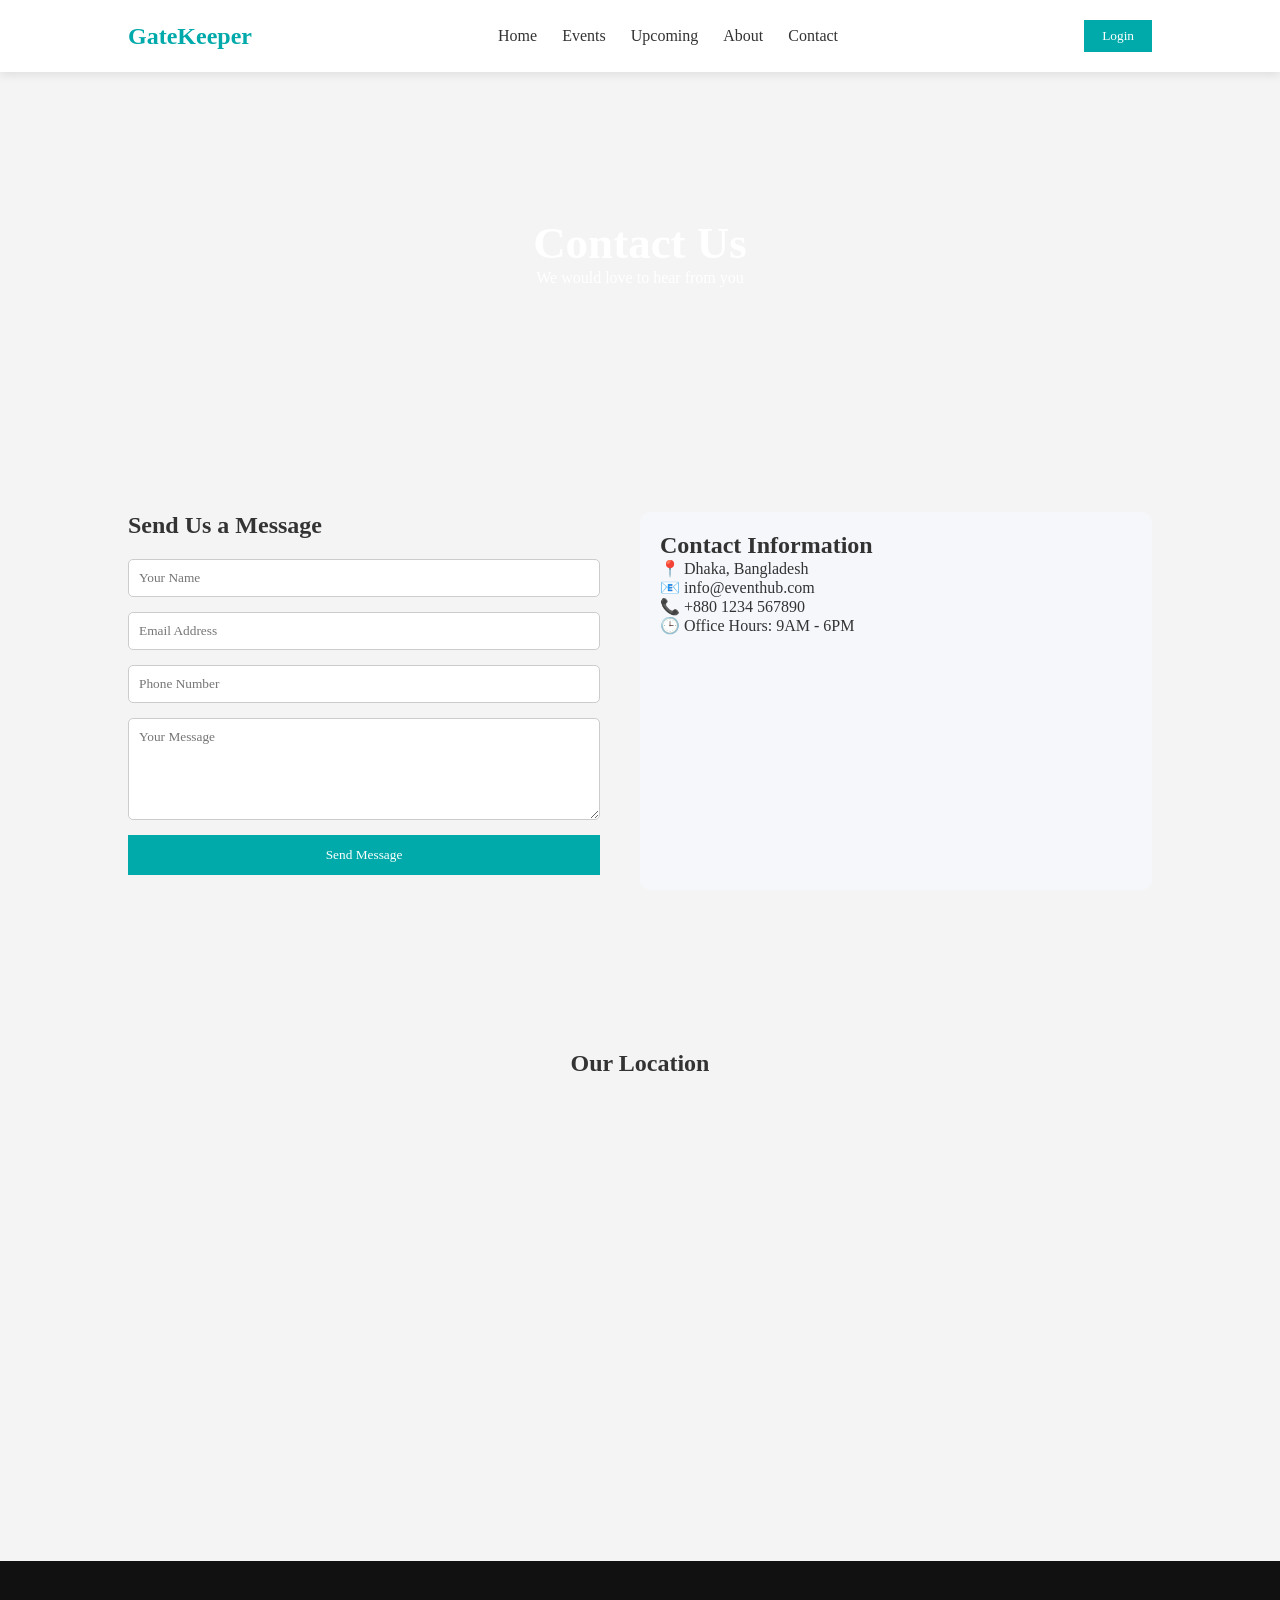
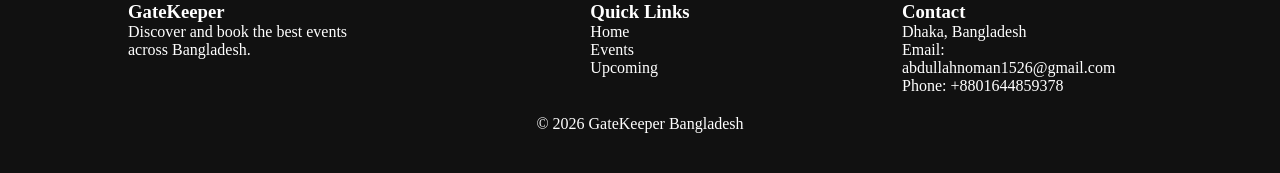
<file: contact.html>
<!DOCTYPE html>
<html lang="en">

<head>

<meta charset="UTF-8">
<meta name="viewport" content="width=device-width, initial-scale=1.0">

<title>Contact | EventHub Bangladesh</title>

<link rel="stylesheet" href="style.css">

</head>

<body>

<!-- NAVBAR -->

<header>

<nav class="navbar">

<h2 class="logo">GateKeeper</h2>

<ul class="menu">

<li><a href="index.html">Home</a></li>
<li><a href="events.html">Events</a></li>
<li><a href="upcoming.html">Upcoming</a></li>
<li><a href="about.html">About</a></li>
<li><a href="contact.html">Contact</a></li>

</ul>

<button class="nav-btn" onclick="window.location.href='login.html'">Login</button>

</nav>

</header>


<!-- HERO -->

<section class="contact-hero">

<h1>Contact Us</h1>

<p>We would love to hear from you</p>

</section>


<!-- CONTACT SECTION -->

<section class="contact-section">

<div class="contact-container">

<!-- CONTACT FORM -->

<div class="contact-form">

<h2>Send Us a Message</h2>

<form id="contactForm">

<input type="text" placeholder="Your Name" required>

<input type="email" placeholder="Email Address" required>

<input type="tel" placeholder="Phone Number">

<textarea placeholder="Your Message" rows="5" required></textarea>

<button type="submit" class="submit-btn">Send Message</button>

<p id="contactSuccess"></p>

</form>

</div>


<!-- CONTACT INFO -->

<div class="contact-info">

<h2>Contact Information</h2>

<p>📍 Dhaka, Bangladesh</p>

<p>📧 info@eventhub.com</p>

<p>📞 +880 1234 567890</p>

<p>🕒 Office Hours: 9AM - 6PM</p>

</div>

</div>

</section>


<!-- MAP -->

<section class="map-section">

<h2>Our Location</h2>

<div class="map-container">

<iframe
src="https://maps.google.com/maps?q=dhaka&t=&z=13&ie=UTF8&iwloc=&output=embed"
frameborder="0">
</iframe>

</div>

</section>


<!-- FOOTER -->

<footer>

<div class="footer-container">

<div class="footer-col">

<h3>GateKeeper</h3>

<p>Discover and book the best events across Bangladesh.</p>

</div>

<div class="footer-col">

<h3>Quick Links</h3>

<p>Home</p>
<p>Events</p>
<p>Upcoming</p>

</div>

<div class="footer-col">

<h3>Contact</h3>

<p>Dhaka, Bangladesh</p>
<p>Email: abdullahnoman1526@gmail.com</p>
<p>Phone: +8801644859378</p>

</div>

</div>

<p class="copyright">© 2026 GateKeeper Bangladesh</p>

</footer>


<script src="script.js"></script>

</body>

</html>
</file>
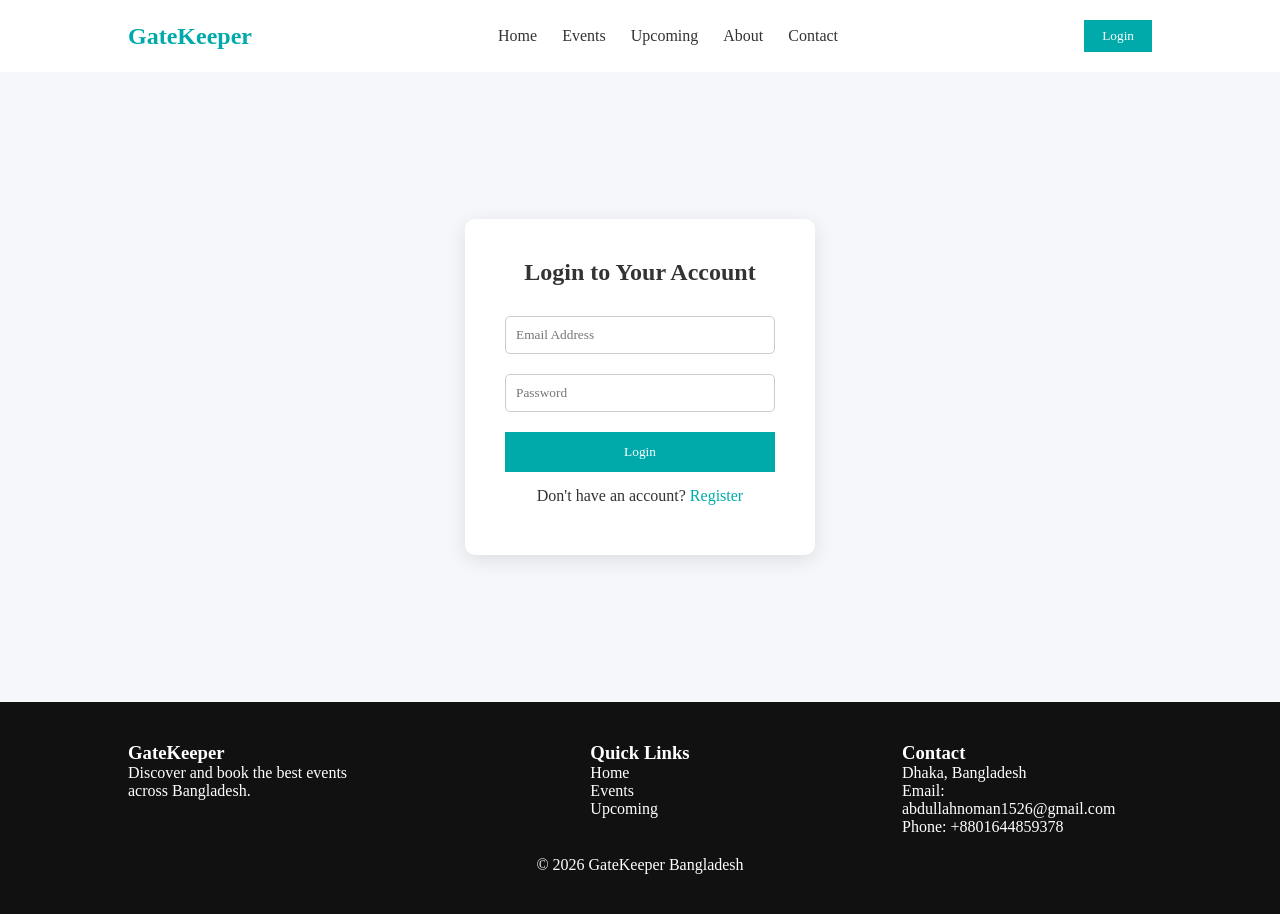
<file: login.html>
<!DOCTYPE html>
<html lang="en">

<head>

<meta charset="UTF-8">
<meta name="viewport" content="width=device-width, initial-scale=1.0">

<title>Login | EventHub</title>

<link rel="stylesheet" href="style.css">

</head>

<body>

<!-- NAVBAR -->

<header>

<nav class="navbar">

<h2 class="logo">GateKeeper</h2>

<ul class="menu">

<li><a href="index.html">Home</a></li>
<li><a href="events.html">Events</a></li>
<li><a href="upcoming.html">Upcoming</a></li>
<li><a href="about.html">About</a></li>
<li><a href="contact.html">Contact</a></li>

</ul>

<button class="nav-btn">Login</button>

</nav>

</header>


<!-- LOGIN SECTION -->

<section class="login-section">

<div class="login-card">

<h2>Login to Your Account</h2>

<form id="loginForm">

<input type="email" placeholder="Email Address" required>

<input type="password" placeholder="Password" required>

<button type="submit" class="login-btn">Login</button>

<p class="register-text">
Don't have an account?
<a href="register.html">Register</a>
</p>

<p id="loginSuccess"></p>

</form>

</div>

</section>


<!-- FOOTER -->

<footer>

<div class="footer-container">

<div class="footer-col">

<h3>GateKeeper</h3>

<p>Discover and book the best events across Bangladesh.</p>

</div>

<div class="footer-col">

<h3>Quick Links</h3>

<p>Home</p>
<p>Events</p>
<p>Upcoming</p>

</div>

<div class="footer-col">

<h3>Contact</h3>

<p>Dhaka, Bangladesh</p>
<p>Email: abdullahnoman1526@gmail.com</p>
<p>Phone: +8801644859378</p>

</div>

</div>

<p class="copyright">© 2026 GateKeeper Bangladesh</p>

</footer>


<script src="script.js"></script>

</body>

</html>
</file>
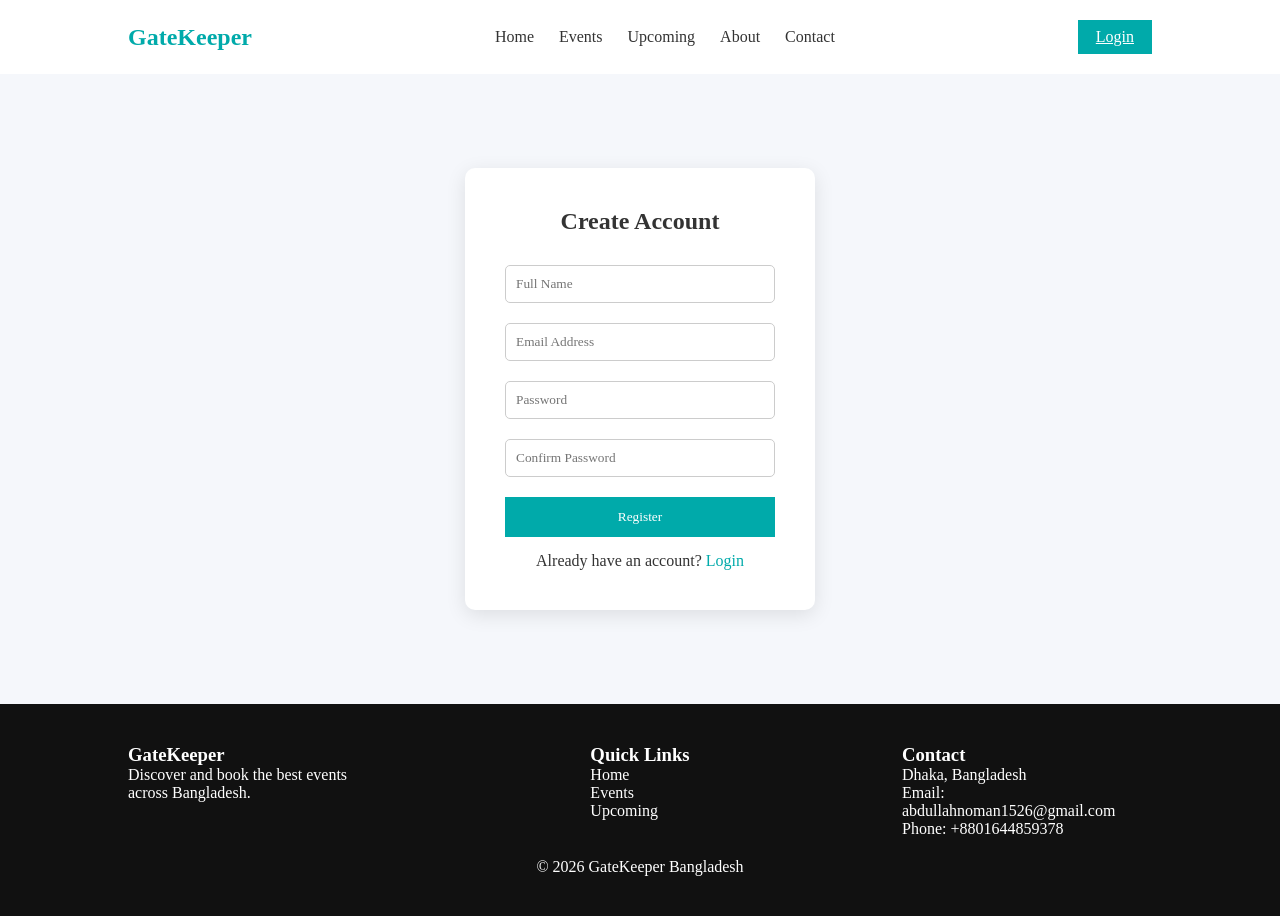
<file: register.html>
<!DOCTYPE html>
<html lang="en">

<head>

<meta charset="UTF-8">
<meta name="viewport" content="width=device-width, initial-scale=1.0">

<title>Register | EventHub</title>

<link rel="stylesheet" href="style.css">

</head>

<body>

<!-- NAVBAR -->

<header>

<nav class="navbar">

<h2 class="logo">GateKeeper</h2>

<ul class="menu">

<li><a href="index.html">Home</a></li>
<li><a href="events.html">Events</a></li>
<li><a href="upcoming.html">Upcoming</a></li>
<li><a href="about.html">About</a></li>
<li><a href="contact.html">Contact</a></li>

</ul>

<a href="login.html" class="nav-btn">Login</a>

</nav>

</header>


<!-- REGISTER SECTION -->

<section class="login-section">

<div class="login-card">

<h2>Create Account</h2>

<form id="registerForm">

<input type="text" placeholder="Full Name" required>

<input type="email" placeholder="Email Address" required>

<input type="password" placeholder="Password" required>

<input type="password" placeholder="Confirm Password" required>

<button type="submit" class="login-btn">Register</button>

<p class="register-text">
Already have an account?
<a href="login.html">Login</a>
</p>

<p id="registerSuccess"></p>

</form>

</div>

</section>


<!-- FOOTER -->

<footer>

<div class="footer-container">

<div class="footer-col">

<h3>GateKeeper</h3>

<p>Discover and book the best events across Bangladesh.</p>

</div>

<div class="footer-col">

<h3>Quick Links</h3>

<p>Home</p>
<p>Events</p>
<p>Upcoming</p>

</div>

<div class="footer-col">

<h3>Contact</h3>

<p>Dhaka, Bangladesh</p>
<p>Email: abdullahnoman1526@gmail.com</p>
<p>Phone: +8801644859378</p>

</div>

</div>

<p class="copyright">© 2026 GateKeeper Bangladesh</p>

</footer>


<script src="script.js"></script>

</body>

</html>
</file>
<file: style.css>
/* ===== GLOBAL STYLE (ALL PAGES) ===== */

*{
margin:0;
padding:0;
box-sizing:border-box;
font-family:Poppins;
}

body{
background:#f5f7fb;
color:#333;
}

/* ===== NAVBAR (ALL PAGES) ===== */

.navbar{
display:flex;
justify-content:space-between;
align-items:center;
padding:20px 10%;
background:white;
box-shadow:0 2px 10px rgba(0,0,0,0.1);
}

.logo{
color:#0aa;
}

.menu{
display:flex;
gap:25px;
list-style:none;
}

.menu a{
text-decoration:none;
color:#333;
}

.nav-btn{
padding:8px 18px;
background:#0aa;
border:none;
color:white;
cursor:pointer;
}

/* ===== HERO SECTION (HOME PAGE) ===== */

.hero{
height:70vh;
background:url("https://images.unsplash.com/photo-1653821355736-0c2598d0a63e?q=80&w=1170&auto=format&fit=crop&ixlib=rb-4.1.0") center/cover;
display:flex;
align-items:center;
justify-content:center;
text-align:center;
color:white;
}

.hero h1{
font-size:48px;
margin-bottom:10px;
}

.hero-btn{
display:inline-block;
margin-top:20px;
padding:12px 25px;
background:#0aa;
color:white;
text-decoration:none;
}

/* ===== SUCCESSFUL EVENTS SECTION (HOME PAGE) ===== */

.success{
padding:70px 10%;
text-align:center;
background:#f5f7fb;
}

.success-container{
display:flex;
gap:25px;
justify-content:center;
flex-wrap:wrap;
margin-top:30px;
}

.success-card{
background:white;
width:280px;
border-radius:10px;
box-shadow:0 5px 20px rgba(0,0,0,0.1);
overflow:hidden;
transition:0.3s;
}

.success-card:hover{
transform:translateY(-8px);
}

.success-card img{
width:100%;
}

.success-card h3{
margin:10px;
}

.success-card p{
margin:10px;
}

/* ===== ORGANIZERS SECTION (HOME PAGE) ===== */

.organizers{
padding:70px 10%;
text-align:center;
background:#ffffff;
}

.organizer-container{
display:flex;
justify-content:center;
gap:25px;
flex-wrap:wrap;
margin-top:30px;
}

.organizer-card{
background:#f5f7fb;
width:220px;
padding:20px;
border-radius:10px;
box-shadow:0 5px 20px rgba(0,0,0,0.1);
}

.organizer-card img{
width:100px;
height:100px;
border-radius:50%;
margin-bottom:10px;
}

/* ===== EVENTS SECTION (HOME PAGE + EVENTS PAGE) ===== */

.events{
padding:70px 10%;
text-align:center;
}

.event-container{
display:flex;
gap:25px;
justify-content:center;
margin-top:30px;
flex-wrap:wrap;
}

.card{
background:white;
width:280px;
border-radius:10px;
box-shadow:0 5px 20px rgba(0,0,0,0.1);
overflow:hidden;
}

.card img{
width:100%;
}

.card h3{
margin:10px;
}

.card p{
margin:5px 10px;
}

.price{
color:#0aa;
font-weight:600;
}

.book-btn{
margin:15px;
padding:10px 20px;
background:#0aa;
border:none;
color:white;
cursor:pointer;
}

.book-cta{
margin:15px;
padding:10px 20px;
background:rgb(69, 71, 71);
border:none;
color:white;
cursor:pointer;
}

/* ===== UPCOMING EVENTS SECTION (HOME PAGE) ===== */

.upcoming{
padding:70px 10%;
background:#111;
color:white;
text-align:center;
}

.upcoming-container{
display:flex;
justify-content:center;
gap:25px;
margin-top:40px;
flex-wrap:wrap;
}

.upcoming-card{
background:white;
color:#333;
width:280px;
border-radius:10px;
overflow:hidden;
box-shadow:0 5px 20px rgba(0,0,0,0.2);
transition:0.3s;
}

.upcoming-card:hover{
transform:translateY(-8px);
}

.upcoming-card img{
width:100%;
}

.upcoming-card h3{
margin:10px;
}

.upcoming-card p{
margin:5px 10px;
}

/* ===== FAQ SECTION (HOME PAGE) ===== */

body{
font-family: Arial;
background:#f4f4f4;
margin:0;
padding:0;
}

.faq-section{
width:60%;
margin:50px auto;
}

.faq-section h2{
text-align:center;
margin-bottom:30px;
}

.faq-item{
margin-bottom:10px;
border-radius:5px;
overflow:hidden;
}

.faq-question{
width:100%;
padding:15px;
border:none;
background:#fff;
cursor:pointer;
font-size:16px;
text-align:left;
transition:0.3s;
}

.faq-question:hover{
background:#ffd43b;
}

.faq-question.active{
background:#ffd43b;
}

.faq-answer{
display:none;
background:#fff;
padding:15px;
border-top:1px solid #ddd;
}

/* ===== CTA SECTION (HOME PAGE) ===== */

.cta{
padding:80px 10%;
text-align:center;
background:#0aa;
color:white;
}

.cta-btn{
margin-top:20px;
padding:12px 25px;
border:none;
background:white;
color:#0aa;
cursor:pointer;
}

/* ===== FOOTER (ALL PAGES) ===== */

footer{
background:#111;
color:white;
padding:40px 10%;
}

.footer-container{
display:flex;
justify-content:space-between;
flex-wrap:wrap;
}

.footer-col{
max-width:250px;
}

.copyright{
text-align:center;
margin-top:20px;
}

/* ===== EVENTS PAGE ===== */

.events-page{
padding:80px 10%;
text-align:center;
}

.pagination{
margin-top:40px;
}

.pagination a{
padding:10px 15px;
background:#eee;
margin:5px;
text-decoration:none;
}

.pagination .active{
background:#0aa;
color:white;
}

/* ===== BOOKING PAGE ===== */

.booking-section{
padding:80px 10%;
text-align:center;
}

.booking-form{
max-width:400px;
margin:auto;
display:flex;
flex-direction:column;
gap:15px;
margin-top:30px;
}

.booking-form input,
.booking-form select{
padding:10px;
border:1px solid #ccc;
border-radius:5px;
}

.submit-btn{
padding:12px;
background:#0aa;
color:white;
border:none;
cursor:pointer;
}

#successMsg{
margin-top:10px;
color:green;
font-weight:bold;
}

/* ===== ABOUT PAGE ===== */

.about-hero{
height:50vh;
background:url("https://images.unsplash.com/photo-1492684223066-81342ee5ff30") center/cover;
display:flex;
align-items:center;
justify-content:center;
text-align:center;
color:white;
}

.about-hero h1{
font-size:50px;
}

/* ===== ABOUT INFO SECTION ===== */

.about-info{
padding:80px 10%;
}

.about-container{
display:flex;
align-items:center;
gap:40px;
flex-wrap:wrap;
}

.about-text{
flex:1;
}

.about-image img{
width:100%;
border-radius:10px;
}

/* ===== VIDEO SECTION (ABOUT PAGE) ===== */

.about-video{
background:#f5f7fb;
padding:80px 10%;
text-align:center;
}

.video-container{
margin-top:30px;
display:flex;
justify-content:center;
}

/* ===== TEAM SECTION (ABOUT PAGE) ===== */

.team{
padding:80px 10%;
text-align:center;
}

.team-container{
display:flex;
justify-content:center;
gap:25px;
flex-wrap:wrap;
margin-top:30px;
}

.team-card{
background:white;
padding:20px;
border-radius:10px;
box-shadow:0 5px 20px rgba(0,0,0,0.1);
width:220px;
}

.team-card img{
width:100px;
height:100px;
border-radius:50%;
margin-bottom:10px;
}

/* ===== CONTACT PAGE ===== */

.contact-hero{
height:40vh;
background:url("https://images.unsplash.com/photo-1511578314322-379afb476865") center/cover;
display:flex;
flex-direction:column;
align-items:center;
justify-content:center;
color:white;
text-align:center;
}

.contact-hero h1{
font-size:45px;
}

/* ===== CONTACT FORM SECTION ===== */

.contact-section{
padding:80px 10%;
}

.contact-container{
display:flex;
gap:40px;
flex-wrap:wrap;
}

.contact-form{
flex:1;
}

.contact-form form{
display:flex;
flex-direction:column;
gap:15px;
margin-top:20px;
}

.contact-form input,
.contact-form textarea{
padding:10px;
border:1px solid #ccc;
border-radius:5px;
}

.contact-info{
flex:1;
background:#f5f7fb;
padding:20px;
border-radius:10px;
}

/* ===== GOOGLE MAP SECTION ===== */

.map-section{
padding:80px 10%;
text-align:center;
}

.map-container iframe{
width:100%;
height:400px;
border-radius:10px;
}

/* ===== PAYMENT SECTION (BOOKING PAGE) ===== */

.payment-section{
margin-top:25px;
}

.payment-methods{
display:flex;
gap:15px;
margin-top:15px;
flex-wrap:wrap;
}

.payment-card{
border:2px solid #ddd;
border-radius:10px;
padding:15px;
width:120px;
text-align:center;
cursor:pointer;
transition:0.3s;
background:white;
}

.payment-card img{
width:50px;
margin-bottom:5px;
}

.payment-card input{
display:none;
}

.payment-card:hover{
border-color:#0aa;
transform:translateY(-3px);
}

.payment-card input:checked + img{
outline:3px solid #0aa;
border-radius:5px;
}

/* ===== LOGIN PAGE ===== */

.login-section{
height:70vh;
display:flex;
align-items:center;
justify-content:center;
background:#f5f7fb;
}

.login-card{
background:white;
padding:40px;
width:350px;
border-radius:10px;
box-shadow:0 5px 20px rgba(0,0,0,0.1);
text-align:center;
}

.login-card h2{
margin-bottom:20px;
}

.login-card input{
width:100%;
padding:10px;
margin:10px 0;
border:1px solid #ccc;
border-radius:5px;
}

.login-btn{
width:100%;
padding:12px;
background:#0aa;
color:white;
border:none;
cursor:pointer;
margin-top:10px;
}

.register-text{
margin-top:15px;
}

.register-text a{
color:#0aa;
text-decoration:none;
}

#loginSuccess{
margin-top:10px;
color:green;
font-weight:bold;
}
</file>
